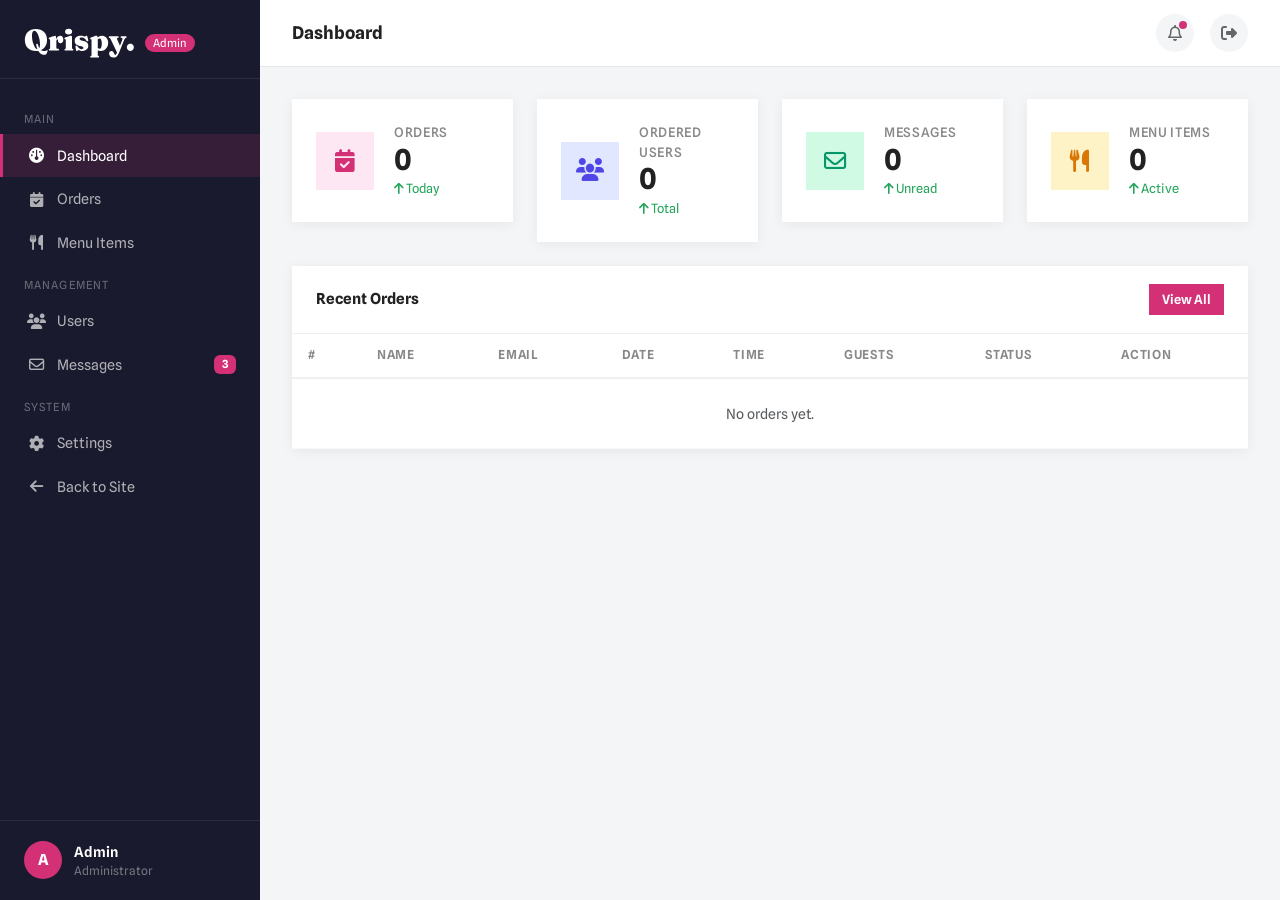
<file: front/admin.html>
<!DOCTYPE html>
<html lang="en">
<head>
  <meta charset="UTF-8">
  <meta name="viewport" content="width=device-width, initial-scale=1.0">
  <title>Qrispy – Admin Dashboard</title>
  <link rel="stylesheet" href="https://cdn.jsdelivr.net/npm/bootstrap@5.2.0-beta1/dist/css/bootstrap.min.css">
  <link rel="stylesheet" href="https://cdnjs.cloudflare.com/ajax/libs/font-awesome/6.4.0/css/all.min.css">
  <link rel="stylesheet" href="../assets/css/admin.css">
  <link href="https://fonts.googleapis.com/css2?family=Spline+Sans:wght@400;500;600;700&display=swap" rel="stylesheet">
</head>
<body>


<aside class="sidebar" id="sidebar">
  <div class="sidebar-logo">
    <img src="../assets/img/Qrispy_white.svg" alt="Qrispy">
    <span class="badge-admin">Admin</span>
  </div>
  <nav>
    <div class="nav-section-title">Main</div>
    <a href="#" class="nav-link active">
      <i class="fa-solid fa-gauge"></i> Dashboard
    </a>
    <a href="#" class="nav-link">
      <i class="fa-solid fa-calendar-check"></i> Orders
    </a>
    <a href="#" class="nav-link">
      <i class="fa-solid fa-utensils"></i> Menu Items
    </a>
    <div class="nav-section-title">Management</div>
    <a href="#" class="nav-link">
      <i class="fa-solid fa-users"></i> Users
    </a>
    <a href="#" class="nav-link">
      <i class="fa-regular fa-envelope"></i> Messages
      <span class="badge ms-auto" style="background:#d43076;font-size:.7rem" id="msgBadge">3</span>
    </a>
    <div class="nav-section-title">System</div>
    <a href="#" class="nav-link">
      <i class="fa-solid fa-gear"></i> Settings
    </a>
    <a href="index.html" class="nav-link">
      <i class="fa-solid fa-arrow-left"></i> Back to Site
    </a>
  </nav>
  <div class="sidebar-footer">
    <div class="user-info">
      <div class="avatar" id="adminAvatar">A</div>
      <div>
        <div class="user-name" id="adminName">Admin</div>
        <div class="user-role">Administrator</div>
      </div>
    </div>
  </div>
</aside>
<div class="sidebar-overlay" id="sidebarOverlay"></div>


<div class="main-content">
  <div class="topbar">
    <div class="d-flex align-items-center gap-3">
      <button class="sidebar-toggle"><i class="fa-solid fa-bars"></i></button>
      <h5 id="pageTitle">Dashboard</h5>
    </div>
    <div class="topbar-right">
      <button class="icon-btn">
        <i class="fa-regular fa-bell"></i>
        <span class="notif-dot"></span>
      </button>
      <a href="./login.html" class="icon-btn" title="Logout" style="text-decoration: none;">
        <i class="fa-solid fa-right-from-bracket"></i>
      </a>
    </div>
  </div>

  <div class="page-body">

    <!-- ══ DASHBOARD ══ -->
    <div id="section-dashboard">
      <div class="row g-4 mb-4">
        <div class="col-xl-3 col-sm-6">
          <div class="stat-card">
            <div class="stat-icon" style="background:#fce7f3"><i class="fa-solid fa-calendar-check" style="color:#d43076"></i></div>
            <div>
              <div class="stat-label">Orders</div>
              <div class="stat-value">0</div>
              <div class="stat-change up"><i class="fa-solid fa-arrow-up"></i> Today</div>
            </div>
          </div>
        </div>
        <div class="col-xl-3 col-sm-6">
          <div class="stat-card">
            <div class="stat-icon" style="background:#e0e7ff"><i class="fa-solid fa-users" style="color:#4f46e5"></i></div>
            <div>
              <div class="stat-label">Ordered Users</div>
              <div class="stat-value" id="statUsers">0</div>
              <div class="stat-change up"><i class="fa-solid fa-arrow-up"></i> Total</div>
            </div>
          </div>
        </div>
        <div class="col-xl-3 col-sm-6">
          <div class="stat-card">
            <div class="stat-icon" style="background:#d1fae5"><i class="fa-regular fa-envelope" style="color:#059669"></i></div>
            <div>
              <div class="stat-label">Messages</div>
              <div class="stat-value" id="statMessages">0</div>
              <div class="stat-change up"><i class="fa-solid fa-arrow-up"></i> Unread</div>
            </div>
          </div>
        </div>
        <div class="col-xl-3 col-sm-6">
          <div class="stat-card">
            <div class="stat-icon" style="background:#fef3c7"><i class="fa-solid fa-utensils" style="color:#d97706"></i></div>
            <div>
              <div class="stat-label">Menu Items</div>
              <div class="stat-value" id="statMenu">0</div>
              <div class="stat-change up"><i class="fa-solid fa-arrow-up"></i> Active</div>
            </div>
          </div>
        </div>
      </div>

      <!-- Recent Reservations Table -->
      <div class="card">
        <div class="card-header d-flex justify-content-between align-items-center">
          Recent Orders
          <button class="btn btn-brand btn-sm">View All</button>
        </div>
        <div class="card-body p-0">
          <div class="table-responsive">
            <table class="table mb-0">
              <thead>
                <tr>
                  <th>#</th><th>Name</th><th>Email</th><th>Date</th><th>Time</th><th>Guests</th><th>Status</th><th>Action</th>
                </tr>
              </thead>
              <tbody>
                <tr><td colspan="8" class="text-center text-muted py-4">No orders yet.</td></tr>
              </tbody>
            </table>
          </div>
        </div>
      </div>
    </div>

   
    <div id="section-reservations" style="display:none">
      <div class="d-flex justify-content-between align-items-center mb-4">
        <span class="text-muted" style="font-size:.9rem">Manage all table bookings</span>
        <button class="btn btn-brand btn-sm"><i class="fa-solid fa-plus me-1"></i>Add Order</button>
      </div>
      <div class="card">
        <div class="card-header">All Orders</div>
        <div class="card-body p-0">
          <div class="table-responsive">
            <table class="table mb-0">
              <thead>
                <tr><th>#</th><th>Name</th><th>Email</th><th>Phone</th><th>Date</th><th>Time</th><th>Guests</th><th>Status</th><th>Actions</th></tr>
              </thead>
              <tbody id="reservationsTable">
                <tr><td colspan="9" class="text-center text-muted py-4">No Orders yet.</td></tr>
              </tbody>
            </table>
          </div>
        </div>
      </div>
    </div>

    <!-- ══ MENU ITEMS ══ -->
    <div id="section-menu" style="display:none">
      <div class="d-flex justify-content-between align-items-center mb-4">
        <span class="text-muted" style="font-size:.9rem">Manage your restaurant menu</span>
        <button class="btn btn-brand btn-sm"><i class="fa-solid fa-plus me-1"></i>Add Item</button>
      </div>
      <div class="card">
        <div class="card-header">Menu Items</div>
        <div class="card-body p-0">
          <div class="table-responsive">
            <table class="table mb-0">
              <thead>
                <tr><th>#</th><th>Name</th><th>Category</th><th>Rating</th><th>Actions</th></tr>
              </thead>
              <tbody id="menuTable">
                <tr><td colspan="5" class="text-center text-muted py-4">No menu items yet.</td></tr>
              </tbody>
            </table>
          </div>
        </div>
      </div>
    </div>

    <!-- ══ USERS ══ -->
    <div id="section-users" style="display:none">
      <div class="mb-4 text-muted" style="font-size:.9rem">All ordered users</div>
      <div class="card">
        <div class="card-header">ordered Users</div>
        <div class="card-body p-0">
          <div class="table-responsive">
            <table class="table mb-0">
              <thead>
                <tr><th>#</th><th>Name</th><th>Email</th><th>Phone</th><th>Role</th><th>Joined</th><th>Actions</th></tr>
              </thead>
              <tbody id="usersTable">
                <tr><td colspan="7" class="text-center text-muted py-4">No users ordered yet.</td></tr>
              </tbody>
            </table>
          </div>
        </div>
      </div>
    </div>

    <!-- ══ MESSAGES ══ -->
    <div id="section-messages" style="display:none">
      <div class="mb-4 text-muted" style="font-size:.9rem">Messages from the order / contact form</div>
      <div class="card">
        <div class="card-header">Messages</div>
        <div class="card-body p-0">
          <div class="table-responsive">
            <table class="table mb-0">
              <thead>
                <tr><th>#</th><th>Name</th><th>Email</th><th>Message</th><th>Date</th><th>Actions</th></tr>
              </thead>
              <tbody id="messagesTable">
                <tr><td colspan="6" class="text-center text-muted py-4">No messages yet.</td></tr>
              </tbody>
            </table>
          </div>
        </div>
      </div>
    </div>

    <!-- ══ SETTINGS ══ -->
    <div id="section-settings" style="display:none">
      <div class="row justify-content-center">
        <div class="col-lg-6">
          <div class="card">
            <div class="card-header">Admin Settings</div>
            <div class="card-body p-4">
              <div class="mb-3">
                <label class="form-label">Admin Name</label>
                <input type="text" class="form-control" id="settingsName" placeholder="Your name">
              </div>
              <div class="mb-3">
                <label class="form-label">Email</label>
                <input type="email" class="form-control" id="settingsEmail" placeholder="admin@qrispy.com">
              </div>
              <div class="mb-3">
                <label class="form-label">New Password</label>
                <input type="password" class="form-control" id="settingsPassword" placeholder="Leave blank to keep current">
              </div>
              <button class="btn btn-brand"><i class="fa-solid fa-floppy-disk me-2"></i>Save Changes</button>
              <div class="alert alert-success mt-3" id="settingsSaved" style="display:none;border-radius:0">Settings saved!</div>
            </div>
          </div>
        </div>
      </div>
    </div>

  </div><!-- /page-body -->
</div>


<div class="modal fade" tabindex="-1">
  <div class="modal-dialog">
    <div class="modal-content">
      <div class="modal-header"><h5 class="modal-title fw-700">Add Order</h5><button type="button" class="btn-close" data-bs-dismiss="modal"></button></div>
      <div class="modal-body">
        <div class="row g-3">
          <div class="col-6"><label class="form-label">Full Name</label><input class="form-control" id="mName" placeholder="John Doe"></div>
          <div class="col-6"><label class="form-label">Email</label><input class="form-control" id="mEmail" placeholder="john@example.com"></div>
          <div class="col-6"><label class="form-label">Phone</label><input class="form-control" id="mPhone" placeholder="+1 000 000"></div>
          <div class="col-6"><label class="form-label">Guests</label><input class="form-control" type="number" id="mGuests" min="1" value="2"></div>
          <div class="col-6"><label class="form-label">Date</label><input class="form-control" type="date" id="mDate"></div>
          <div class="col-6"><label class="form-label">Time</label><input class="form-control" type="time" id="mTime"></div>
          <div class="col-12"><label class="form-label">Status</label>
            <select class="form-control" id="mStatus">
              <option value="Confirmed">Confirmed</option>
              <option value="Pending">Pending</option>
              <option value="Cancelled">Cancelled</option>
            </select>
          </div>
        </div>
      </div>
      <div class="modal-footer">
        <button class="btn btn-secondary btn-sm" data-bs-dismiss="modal">Cancel</button>
        <button class="btn btn-brand btn-sm">Save Order</button>
      </div>
    </div>
  </div>
</div>


<div class="modal fade" id="addMenuModal" tabindex="-1">
  <div class="modal-dialog">
    <div class="modal-content">
      <div class="modal-header"><h5 class="modal-title fw-700">Add Menu Item</h5><button type="button" class="btn-close" data-bs-dismiss="modal"></button></div>
      <div class="modal-body">
        <div class="row g-3">
          <div class="col-12"><label class="form-label">Item Name</label><input class="form-control" id="miName" placeholder="e.g. Greek Salad"></div>
          <div class="col-6">
            <label class="form-label">Category</label>
            <select class="form-control" id="miCategory">
              <option>Breakfast</option><option>Lunch</option><option>Dinner</option><option>Dessert</option><option>Drinks</option>
            </select>
          </div>
          <div class="col-6"><label class="form-label">Rating (1-5)</label><input class="form-control" type="number" id="miRating" min="1" max="5" step="0.5" value="4.0"></div>
          <div class="col-12"><label class="form-label">Description</label><textarea class="form-control" id="miDesc" rows="2" placeholder="Short description..."></textarea></div>
        </div>
      </div>
      <div class="modal-footer">
        <button class="btn btn-secondary btn-sm" data-bs-dismiss="modal">Cancel</button>
        <button class="btn btn-brand btn-sm">Save Item</button>
      </div>
    </div>
  </div>
</div>

<script src="https://cdn.jsdelivr.net/npm/bootstrap@5.2.0-beta1/dist/js/bootstrap.bundle.min.js"></script>
</body>
</html>
</file>
<file: assets/css/admin.css>
* { box-sizing: border-box; 
    }
    body { font-family: 'Spline Sans', sans-serif; background: #f4f5f7; color: #444; margin: 0; 
    }
    .sidebar {
      width: 260px;
      min-height: 100vh;
      background: #1a1a2e;
      position: fixed;
      top: 0; left: 0;
      display: flex;
      flex-direction: column;
      transition: transform .3s;
      z-index: 1000;
    }
    .sidebar-logo {
      padding: 28px 24px 20px;
      border-bottom: 1px solid rgba(255,255,255,.08);
    }
    .sidebar-logo img { max-width: 110px; }
    .sidebar-logo .badge-admin {
      font-size: .7rem;
      background: #d43076;
      color: #fff;
      padding: 2px 8px;
      border-radius: 20px;
      margin-left: 8px;
      vertical-align: middle;
    }
    .sidebar nav { padding: 20px 0; flex: 1; }
    .nav-section-title {
      font-size: .7rem;
      text-transform: uppercase;
      letter-spacing: .1em;
      color: rgba(255,255,255,.35);
      padding: 12px 24px 6px;
    }
    .sidebar .nav-link {
      color: rgba(255,255,255,.65);
      padding: 11px 24px;
      display: flex;
      align-items: center;
      gap: 12px;
      font-size: .9rem;
      border-left: 3px solid transparent;
      transition: all .25s;
    }
    .sidebar .nav-link i { 
      width: 18px; 
      text-align: center; 
      font-size: .95rem; 
    }
    .sidebar .nav-link:hover { 
      color: #fff; 
      background: rgba(255,255,255,.05); 
      border-left-color: #d43076; 
    }
    .sidebar .nav-link.active { 
      color: #fff; 
      background: rgba(212,48,118,.15); 
      border-left-color: #d43076; 
    }
    .sidebar-footer { 
      padding: 20px 24px; 
      border-top: 1px solid rgba(255,255,255,.08); 
    }
    .sidebar-footer .user-info { 
      display: flex; 
      align-items: center; 
      gap: 12px; 
    }
    .sidebar-footer .avatar {
      width: 38px; 
      height: 38px; 
      border-radius: 50%;
      background: #d43076; 
      color: #fff;
      display: flex; 
      align-items: center; 
      justify-content: center;
      font-weight: 700; 
      font-size: .95rem;
    }
    .sidebar-footer .user-name { 
      color: #fff; 
      font-weight: 600; 
      font-size: .88rem; 
    }
    .sidebar-footer .user-role { 
      color: rgba(255,255,255,.4); 
      font-size: .75rem; }

    .main-content { 
      margin-left: 260px; 
      padding: 0;
      min-height: 100vh; }
    .topbar {
      background: #fff;
      border-bottom: 1px solid #e8e8e8;
      padding: 14px 32px;
      display: flex;
      align-items: center;
      justify-content: space-between;
      position: sticky; top: 0; z-index: 100;
    }
    .topbar h5 { 
      font-weight: 700; 
      color: #222; 
      margin: 0; 
      font-size: 1.1rem; 
    }
    .topbar .topbar-right { 
      display: flex; 
      align-items: center; 
      gap: 16px; 
    }
    .topbar .icon-btn {
      width: 38px; height: 38px;
      border-radius: 50%;
      background: #f4f5f7;
      border: none;
      display: flex; align-items: center; justify-content: center;
      color: #666;
      position: relative;
      cursor: pointer;
      transition: background .2s;
    }
    .topbar .icon-btn:hover { 
      background: #ebebeb; 
    }
    .notif-dot {
      width: 8px; height: 8px;
      background: #d43076;
      border-radius: 50%;
      position: absolute;
      top: 7px; right: 7px;
    }
    .sidebar-toggle { 
      display: none; 
      background: none; 
      border: none; 
      font-size: 1.3rem; 
      color: #444; 
      cursor: pointer; 
    }

    .page-body { 
      padding: 32px; 
    }

    .stat-card {
      background: #fff;
      border-radius: 0;
      padding: 24px;
      display: flex;
      align-items: center;
      gap: 20px;
      box-shadow: 0 2px 12px rgba(0,0,0,.06);
      transition: box-shadow .3s;
    }
    .stat-card:hover { 
      box-shadow: 0 6px 24px rgba(0,0,0,.1); 
    }
    .stat-icon {
      width: 58px; height: 58px;
      border-radius: 0;
      display: flex; align-items: center; justify-content: center;
      font-size: 1.4rem;
      flex-shrink: 0;
    }
    .stat-card .stat-label { 
      color: #888; font-size: .82rem; 
      font-weight: 500; text-transform: 
      uppercase; letter-spacing: .05em; 
    }
    .stat-card .stat-value { 
      font-size: 1.8rem; 
      font-weight: 700; color: #222; 
      line-height: 1.2; 
    }
    .stat-card .stat-change { 
      font-size: .8rem; 
      margin-top: 2px;
     }
    .stat-card .stat-change.up { 
      color: #22a55a; 
    }
    .stat-card .stat-change.down { 
      color: #e53e3e; 
    }
    .card { border-radius: 0; border: none; box-shadow: 0 2px 12px rgba(0,0,0,.06); }
    .card-header { background: #fff; border-bottom: 1px solid #f0f0f0; padding: 18px 24px; font-weight: 700; color: #222; font-size: .95rem; }
    .table th { font-size: .78rem; text-transform: uppercase; letter-spacing: .06em; color: #888; font-weight: 600; border-bottom: 2px solid #f0f0f0; padding: 12px 16px; }
    .table td { padding: 14px 16px; vertical-align: middle; border-bottom: 1px solid #f8f8f8; font-size: .88rem; }
    .table tbody tr:hover { background: #fafafa; }
    .badge-status {
      padding: 4px 12px;
      border-radius: 20px;
      font-size: .75rem;
      font-weight: 600;
    }
    .badge-confirmed { background: #d1fae5; color: #065f46; }
    .badge-pending   { background: #fef3c7; color: #92400e; }
    .badge-cancelled { background: #fee2e2; color: #991b1b; }
    .badge-admin-role { background: #fce7f3; color: #9d174d; }
    .badge-user-role  { background: #e0e7ff; color: #3730a3; }

    .btn-sm { border-radius: 0; padding: 5px 12px; font-size: .8rem; font-family: 'Spline Sans', sans-serif; }
    .btn-outline-brand { border-color: #d43076; color: #d43076; }
    .btn-outline-brand:hover { background: #d43076; color: #fff; }
    .btn-brand { background: #d43076; border-color: #d43076; color: #fff; font-weight: 600; border-radius: 0; font-family: 'Spline Sans', sans-serif; }
    .btn-brand:hover { background: #b8265f; border-color: #b8265f; color: #fff; }

    .admin-tabs .nav-link { border-radius: 0; color: #666; font-size: .88rem; padding: 10px 18px; font-weight: 500; }
    .admin-tabs .nav-link.active { background: #d43076; color: #fff; border-color: #d43076; }
    .admin-tabs .nav-link:not(.active):hover { color: #d43076; border-color: transparent; }

   
    @media (max-width: 768px) {
      .sidebar { transform: translateX(-260px); }
      .sidebar.open { transform: translateX(0); }
      .main-content { margin-left: 0; }
      .sidebar-toggle { display: block; }
      .page-body { padding: 20px 16px; }
    }


    .modal-content { 
      border-radius: 0; 
    }
    .modal-header { 
      border-bottom: 1px solid #f0f0f0; 
    }
    .modal-footer { 
      border-top: 1px solid #f0f0f0; 
    }
    .form-control { 
      border-radius: 0; 
      font-family: 'Spline Sans', sans-serif; 
    }
    .form-control:focus { 
      border-color: #d43076; 
      box-shadow: 0 0 0 3px rgba(212,48,118,.12); 
    }
    .form-label { 
      font-size: .88rem; 
      font-weight: 500; 
      color: #444; 
    }

    .sidebar-overlay { 
      display: none; 
      position: fixed; 
      inset: 0; 
      background: rgba(0,0,0,.5); 
      z-index: 999; }
    .sidebar-overlay.show { 
      display: block; 
    }
</file>
